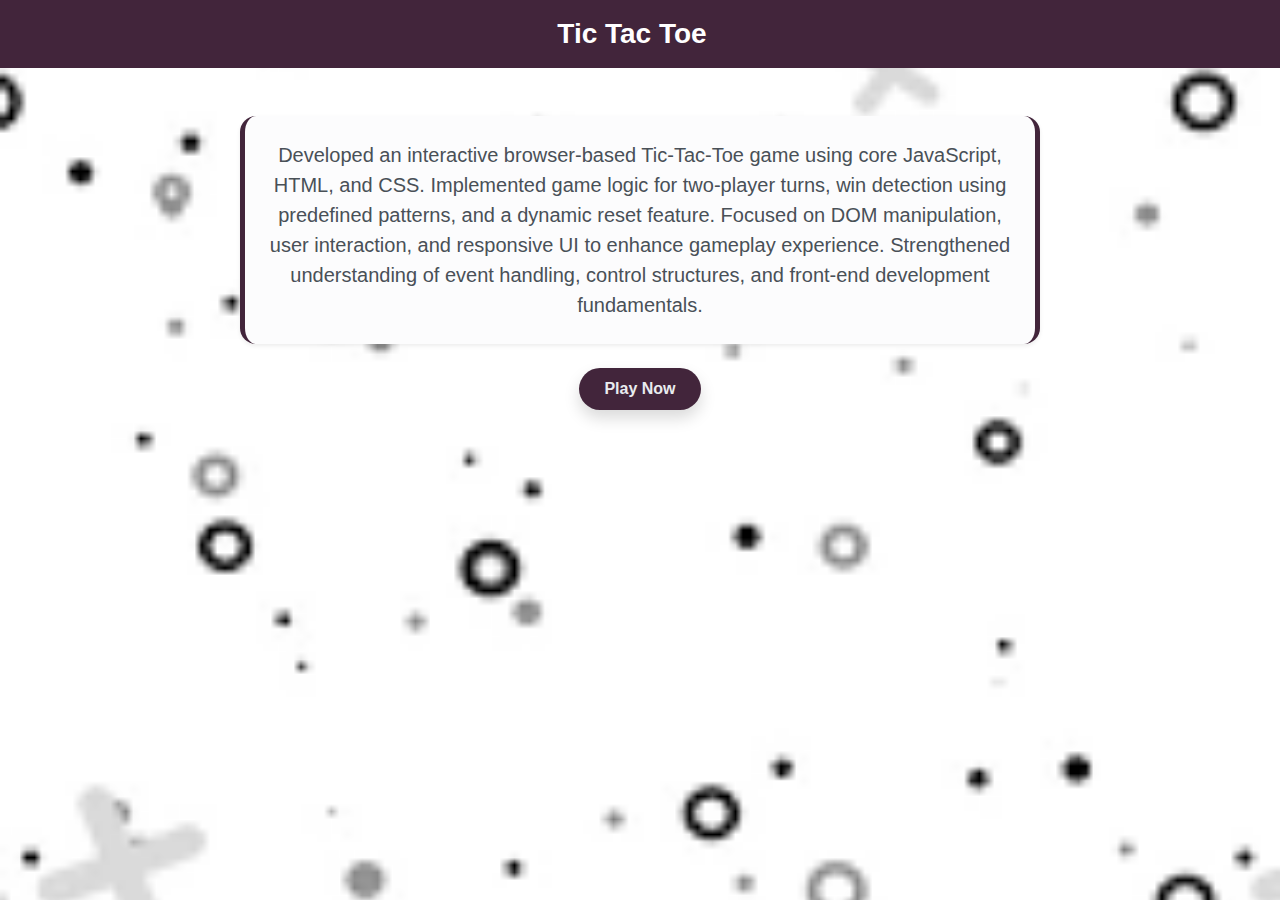
<file: index.html>
<!DOCTYPE html>
<html lang="en">
<head>
  <meta charset="UTF-8" />
  <meta name="viewport" content="width=device-width, initial-scale=1.0"/>
  <title>Tic Tac Toe</title>

  <!-- Bootstrap CSS -->
  <link href="https://cdn.jsdelivr.net/npm/bootstrap@5.3.3/dist/css/bootstrap.min.css" rel="stylesheet"/>
  <link rel="stylesheet" href="style.css" />
</head>
<body>

  <!-- Navbar -->
  <nav class="navbar navbar-expand-lg navbar-dark" style="background-color: #42253b;">
    <div class="container justify-content-center">
      <a class="navbar-brand fw-bold fs-3" href="#">Tic Tac Toe</a>
    </div>
  </nav>

  <!-- Main Content Section -->
  <section class="main-content py-5">
    <div class="container d-flex flex-column align-items-center text-center">

      <!-- Description Box -->
      <div class="p-4 rounded-4 shadow-sm description-box bg-light-subtle mb-4" style="max-width: 800px;">
        <p class="mb-0 fs-5 text-dark-emphasis">
          Developed an interactive browser-based Tic-Tac-Toe game using core JavaScript, HTML, and CSS.
          Implemented game logic for two-player turns, win detection using predefined patterns, and a dynamic reset feature.
          Focused on DOM manipulation, user interaction, and responsive UI to enhance gameplay experience.
          Strengthened understanding of event handling, control structures, and front-end development fundamentals.
        </p>
      </div>

      <!-- Button -->
      <a href="game.html" class="btn rounded-pill px-4 py-2 fw-semibold shadow" style="background-color: #42253b; color:#e9ecef">Play Now</a>

    </div>
  </section>

  <!-- Bootstrap JS -->
  <script src="https://cdn.jsdelivr.net/npm/bootstrap@5.3.3/dist/js/bootstrap.bundle.min.js"></script>
</body>
</html>
</file>
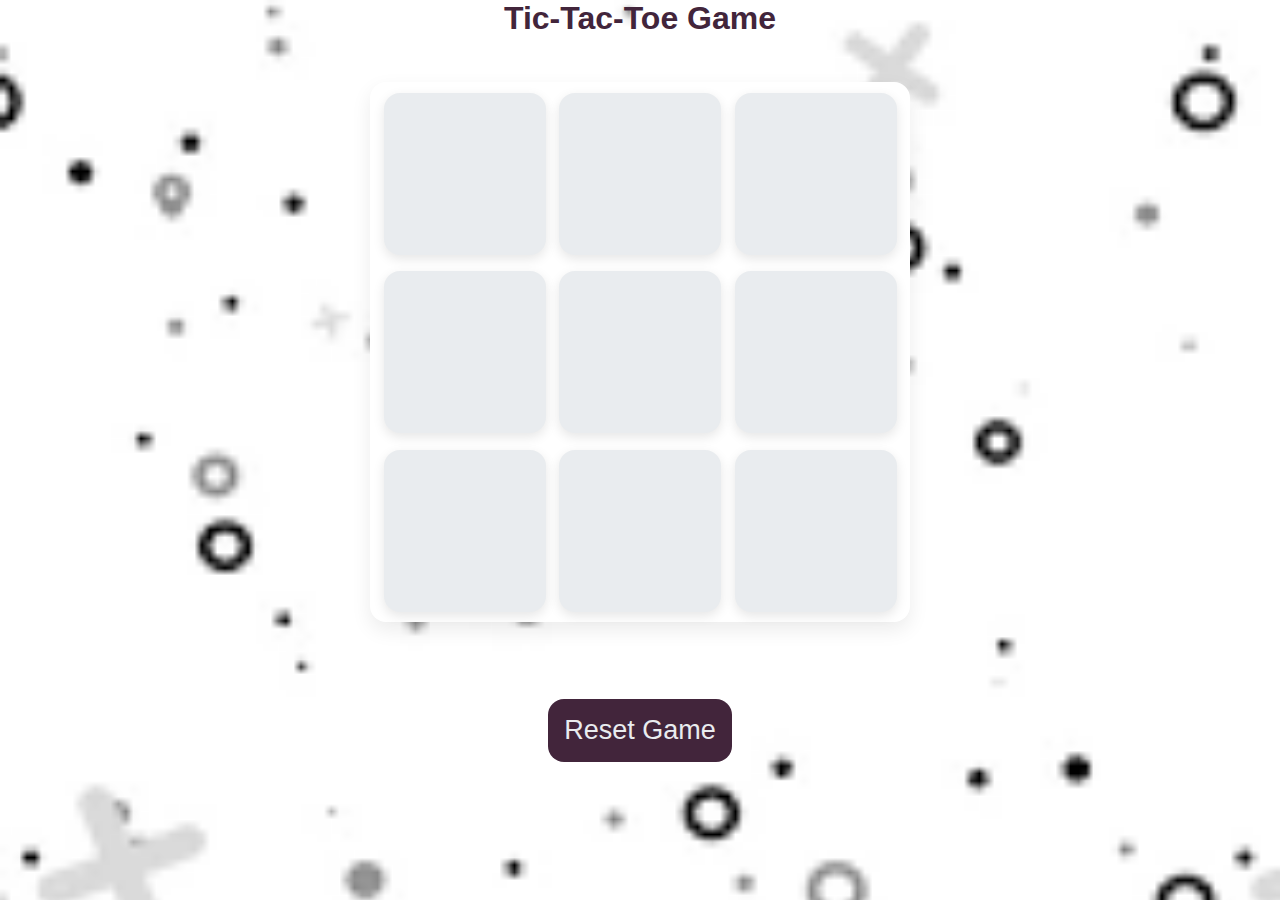
<file: game.html>
<!DOCTYPE html>
<html lang="en">
<head>
    <meta charset="UTF-8">
    <meta name="viewport" content="width=device-width, initial-scale=1.0">
    <link rel="stylesheet" href="game.css"/>
    <title>Tic-Tac-Toe</title>
</head>
<body>
   
    <main>
        <h1>Tic-Tac-Toe Game</h1>
         <div class="msg-container hide">
        <p id="msg"></p>
        <button id="new-game" style="margin-top: 20px;">New Game</button>
    </div>
        <div class="container">
        <div class="game">
            <button class="box"></button>
            <button class="box"></button>
            <button class="box"></button>
            <button class="box"></button>
            <button class="box"></button>
            <button class="box"></button>
            <button class="box"></button>
            <button class="box"></button>
            <button class="box"></button>
        </div>
    </div>
    <button id="reset-game">Reset Game</button>
    </main>
    
    
    <script src="game.js"></script>
</body>
</html>
</file>
<file: style.css>
body {
  background-color: #f4f5f7;
  font-family: 'Segoe UI', Tahoma, Geneva, Verdana, sans-serif;
  background-image: url("tik.png");
  background-repeat: no-repeat;
  background-size: cover; 
}

/* Description Box Styling */
.description-box {
  background-color: #e9ecef;
  border-left: 5px solid #42253b;
  border-right: 5px solid #42253b;
  transition: box-shadow 0.3s ease;
}

.description-box:hover {
  box-shadow: 0 6px 15px rgba(0, 0, 0, 0.15);
}

/* Button Styling */
.btn-warning {
  text-decoration: none !important;
  color: #000 !important;
  transition: background-color 0.3s ease, transform 0.2s ease;
}

.btn-warning:hover {
  background-color: #42253b;
  transform: translateY(-2px);
}
</file>
<file: game.css>
* {
    margin: 0;
    padding: 0;
    box-sizing: border-box;
}

body {
    background-color: #f4f5f7; /* Soft gray */
    text-align: center;
    font-family: 'Segoe UI', Tahoma, Geneva, Verdana, sans-serif;
    color: #42253b;
    background-image: url("tik.png");
    background-repeat: no-repeat;
    background-size: cover; 
}


.container {
    height: 70vh;
    display: flex;
    align-items: center;
    justify-content: center;
}

/* Game board */
.game {
    height: 60vh;
    width: 60vh;
    display: flex;
    flex-wrap: wrap;
    align-items: center;
    justify-content: center;
    gap: 1.5vmin;
    background-color: #fff;
    padding: 1vmin;
    border-radius: 1rem;
    box-shadow: 0 8px 20px rgba(0, 0, 0, 0.08);
}

/* Individual box */
.box {
    height: 18vmin;
    width: 18vmin;
    border-radius: 1rem;
    border: none;
    font-size: 8vmin;
    color: #753DA9; /* Deep plum */
    background-color: #e9ecef;
    box-shadow: 0 4px 12px rgba(0, 0, 0, 0.1);
    cursor: pointer;
    transition: background-color 0.2s ease, transform 0.2s ease;
}

.box:hover {
    background-color: #f4f5f7;
    transform: translateY(-2px);
}

/* Reset Game Button */
#reset-game {
    padding: 1rem;
    font-size: 3vmin;
    background-color: #42253b;
    color:#e9ecef;
    border-radius: 1rem;
    border: none;
    margin-top: 2rem;
    cursor: pointer;
    transition: background-color 0.3s ease, transform 0.2s ease;
}

#reset-game:hover {
    background-color: #8a7885;
    transform: translateY(-2px);
}

/* New Game Button */
#new-game {
    padding: 1rem;
    font-size: 3vmin;
    background-color: #42253b;
    color:#e9ecef;
    border-radius: 1rem;
    border: none;
    cursor: pointer;
    transition: background-color 0.3s ease, transform 0.2s ease;
}

#new-game:hover {
    background-color: #8a7885;
    transform: translateY(-2px);
}

/* Game result message */
#msg {
    color: #42253b;
    font-size: 4vmin;
    background-color: #42253b;
    color:#e9ecef;
    padding: 1rem 2rem;
    border-radius: 1rem;
    box-shadow: 0 4px 10px rgba(0,0,0,0.1);
}

/* Message container */
.msg-container {
    height: 40vmin;
    display: flex;
    flex-direction: column;
    align-items: center;
    justify-content: center;
}

/* Hide class */
.hide {
    display: none;
}
</file>
